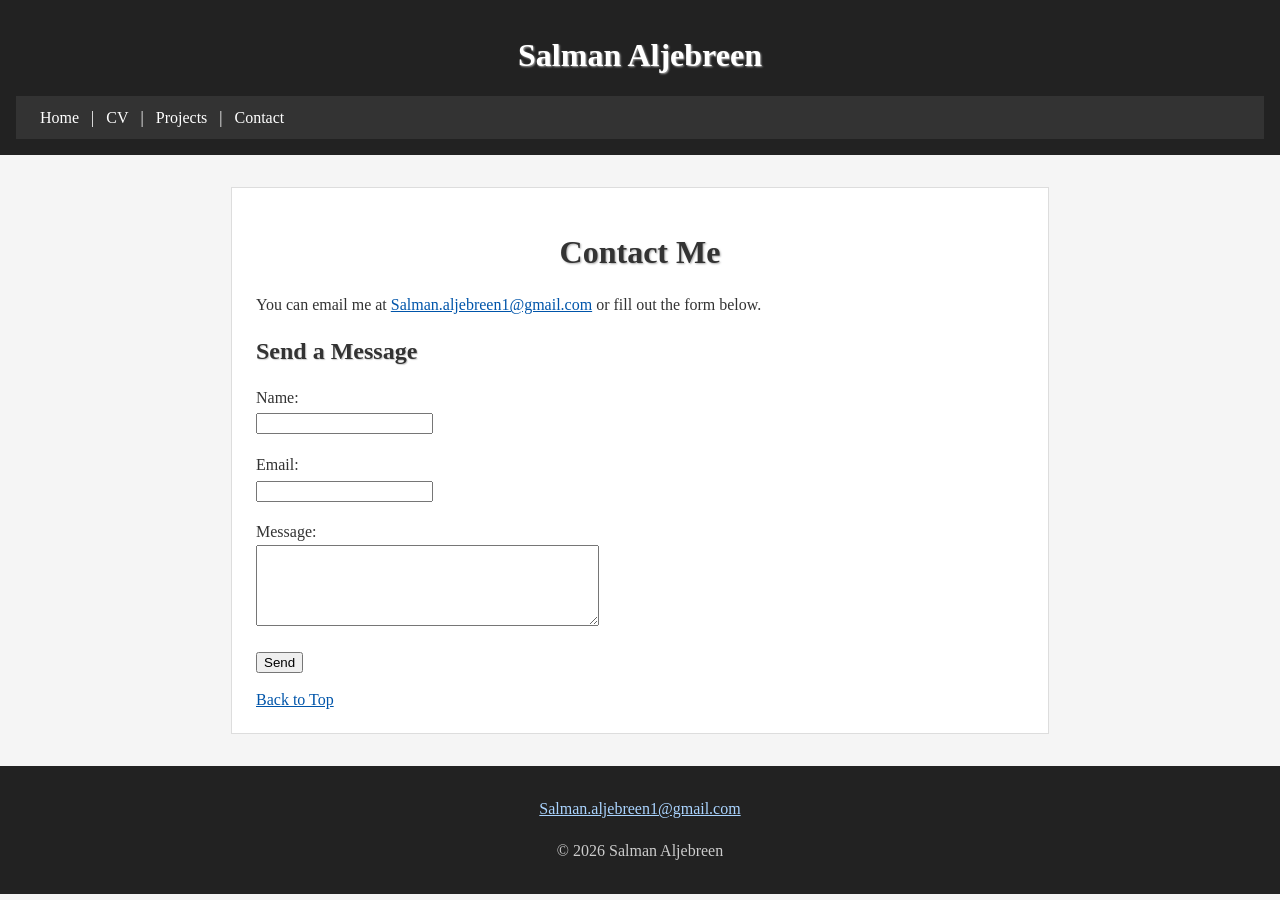
<file: contact.html>
<!DOCTYPE html>
<html lang="en">
<head>
<meta charset="UTF-8">
<title>Contact - Salman Aljebreen</title>
<link rel="stylesheet" href="styles.css">
</head>
<body>

<header role="banner">
<h1>Salman Aljebreen</h1>
<nav role="navigation">
<a href="index.html">Home</a> |
<a href="cv.html">CV</a> |
<a href="projects.html">Projects</a> |
<a href="contact.html">Contact</a>
</nav>
</header>

<main role="main" id="top">

<h1>Contact Me</h1>
<p>You can email me at <a href="mailto:Salman.aljebreen1@gmail.com">Salman.aljebreen1@gmail.com</a> or fill out the form below.</p>

<h2>Send a Message</h2>

<form action="#" method="post" onsubmit="return validateForm()">

<p>
<label for="name">Name:</label><br>
<input type="text" id="name" name="name">
</p>

<p>
<label for="email">Email:</label><br>
<input type="email" id="email" name="email">
</p>

<p>
<label for="message">Message:</label><br>
<textarea id="message" name="message" rows="5" cols="40"></textarea>
</p>

<p>
<button type="submit">Send</button>
</p>

</form>

<a href="#top">Back to Top</a>

</main>

<footer role="contentinfo">
<p><a href="mailto:Salman.aljebreen1@gmail.com">Salman.aljebreen1@gmail.com</a></p>
<p>&copy; 2026 Salman Aljebreen</p>
</footer>

<script src="scripts.js"></script>
</body>
</html>
</file>
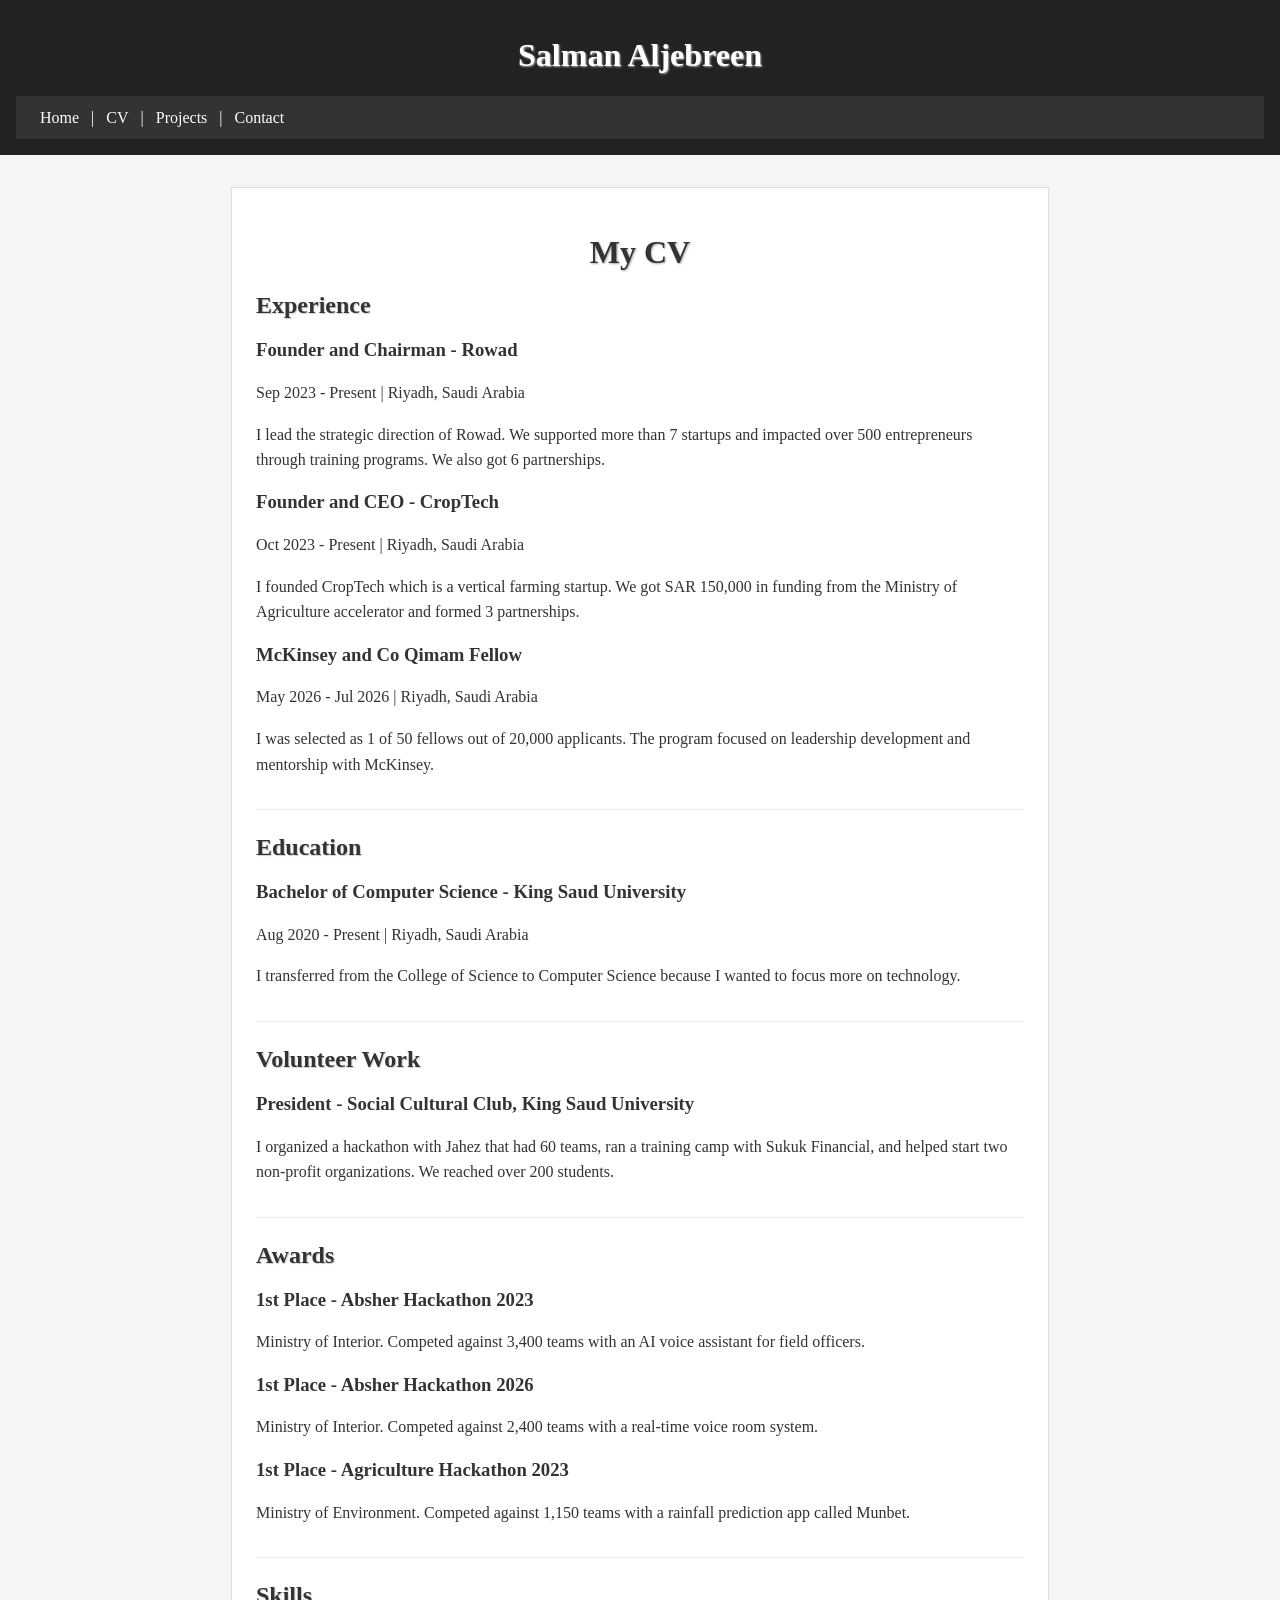
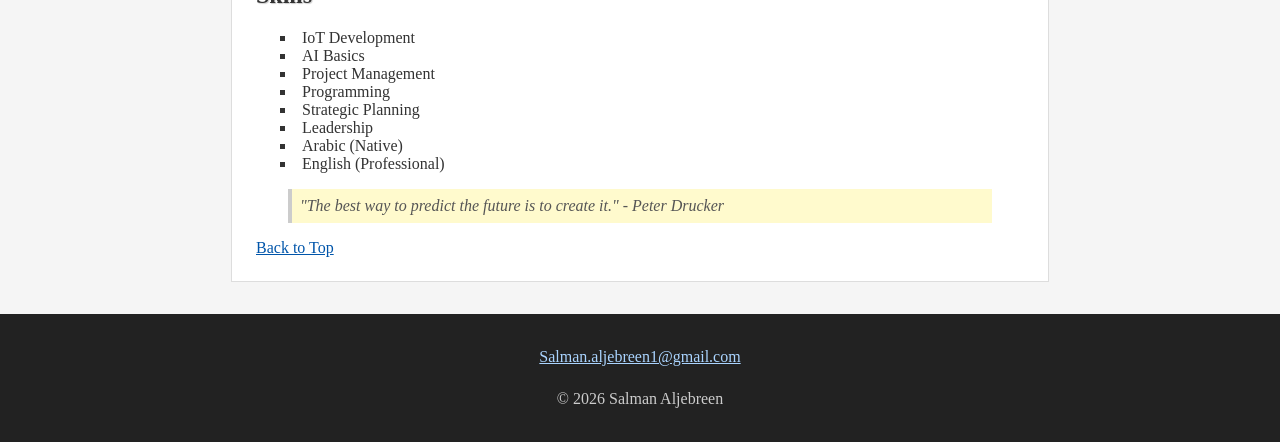
<file: cv.html>
<!DOCTYPE html>
<html lang="en">
<head>
<meta charset="UTF-8">
<title>CV - Salman Aljebreen</title>
<link rel="stylesheet" href="styles.css">
</head>
<body>

<header role="banner">
<h1>Salman Aljebreen</h1>
<nav role="navigation">
<a href="index.html">Home</a> |
<a href="cv.html">CV</a> |
<a href="projects.html">Projects</a> |
<a href="contact.html">Contact</a>
</nav>
</header>

<main role="main" id="top">

<h1>My CV</h1>

<article>

<section>
<h2>Experience</h2>

<h3>Founder and Chairman - Rowad</h3>
<p>Sep 2023 - Present | Riyadh, Saudi Arabia</p>
<p>I lead the strategic direction of Rowad. We supported more than 7 startups and impacted over 500 entrepreneurs through training programs. We also got 6 partnerships.</p>

<h3>Founder and CEO - CropTech</h3>
<p>Oct 2023 - Present | Riyadh, Saudi Arabia</p>
<p>I founded CropTech which is a vertical farming startup. We got SAR 150,000 in funding from the Ministry of Agriculture accelerator and formed 3 partnerships.</p>

<h3>McKinsey and Co Qimam Fellow</h3>
<p>May 2026 - Jul 2026 | Riyadh, Saudi Arabia</p>
<p>I was selected as 1 of 50 fellows out of 20,000 applicants. The program focused on leadership development and mentorship with McKinsey.</p>
</section>

<section>
<h2>Education</h2>
<h3>Bachelor of Computer Science - King Saud University</h3>
<p>Aug 2020 - Present | Riyadh, Saudi Arabia</p>
<p>I transferred from the College of Science to Computer Science because I wanted to focus more on technology.</p>
</section>

<section>
<h2>Volunteer Work</h2>
<h3>President - Social Cultural Club, King Saud University</h3>
<p>I organized a hackathon with Jahez that had 60 teams, ran a training camp with Sukuk Financial, and helped start two non-profit organizations. We reached over 200 students.</p>
</section>

<section>
<h2>Awards</h2>
<h3>1st Place - Absher Hackathon 2023</h3>
<p>Ministry of Interior. Competed against 3,400 teams with an AI voice assistant for field officers.</p>

<h3>1st Place - Absher Hackathon 2026</h3>
<p>Ministry of Interior. Competed against 2,400 teams with a real-time voice room system.</p>

<h3>1st Place - Agriculture Hackathon 2023</h3>
<p>Ministry of Environment. Competed against 1,150 teams with a rainfall prediction app called Munbet.</p>
</section>

</article>

<h2>Skills</h2>
<ul>
<li>IoT Development</li>
<li>AI Basics</li>
<li>Project Management</li>
<li>Programming</li>
<li>Strategic Planning</li>
<li>Leadership</li>
<li>Arabic (Native)</li>
<li>English (Professional)</li>
</ul>

<blockquote class="highlight">
"The best way to predict the future is to create it." - Peter Drucker
</blockquote>

<a href="#top">Back to Top</a>

</main>

<footer role="contentinfo">
<p><a href="mailto:Salman.aljebreen1@gmail.com">Salman.aljebreen1@gmail.com</a></p>
<p>&copy; 2026 Salman Aljebreen</p>
</footer>

<script src="scripts.js"></script>
</body>
</html>
</file>
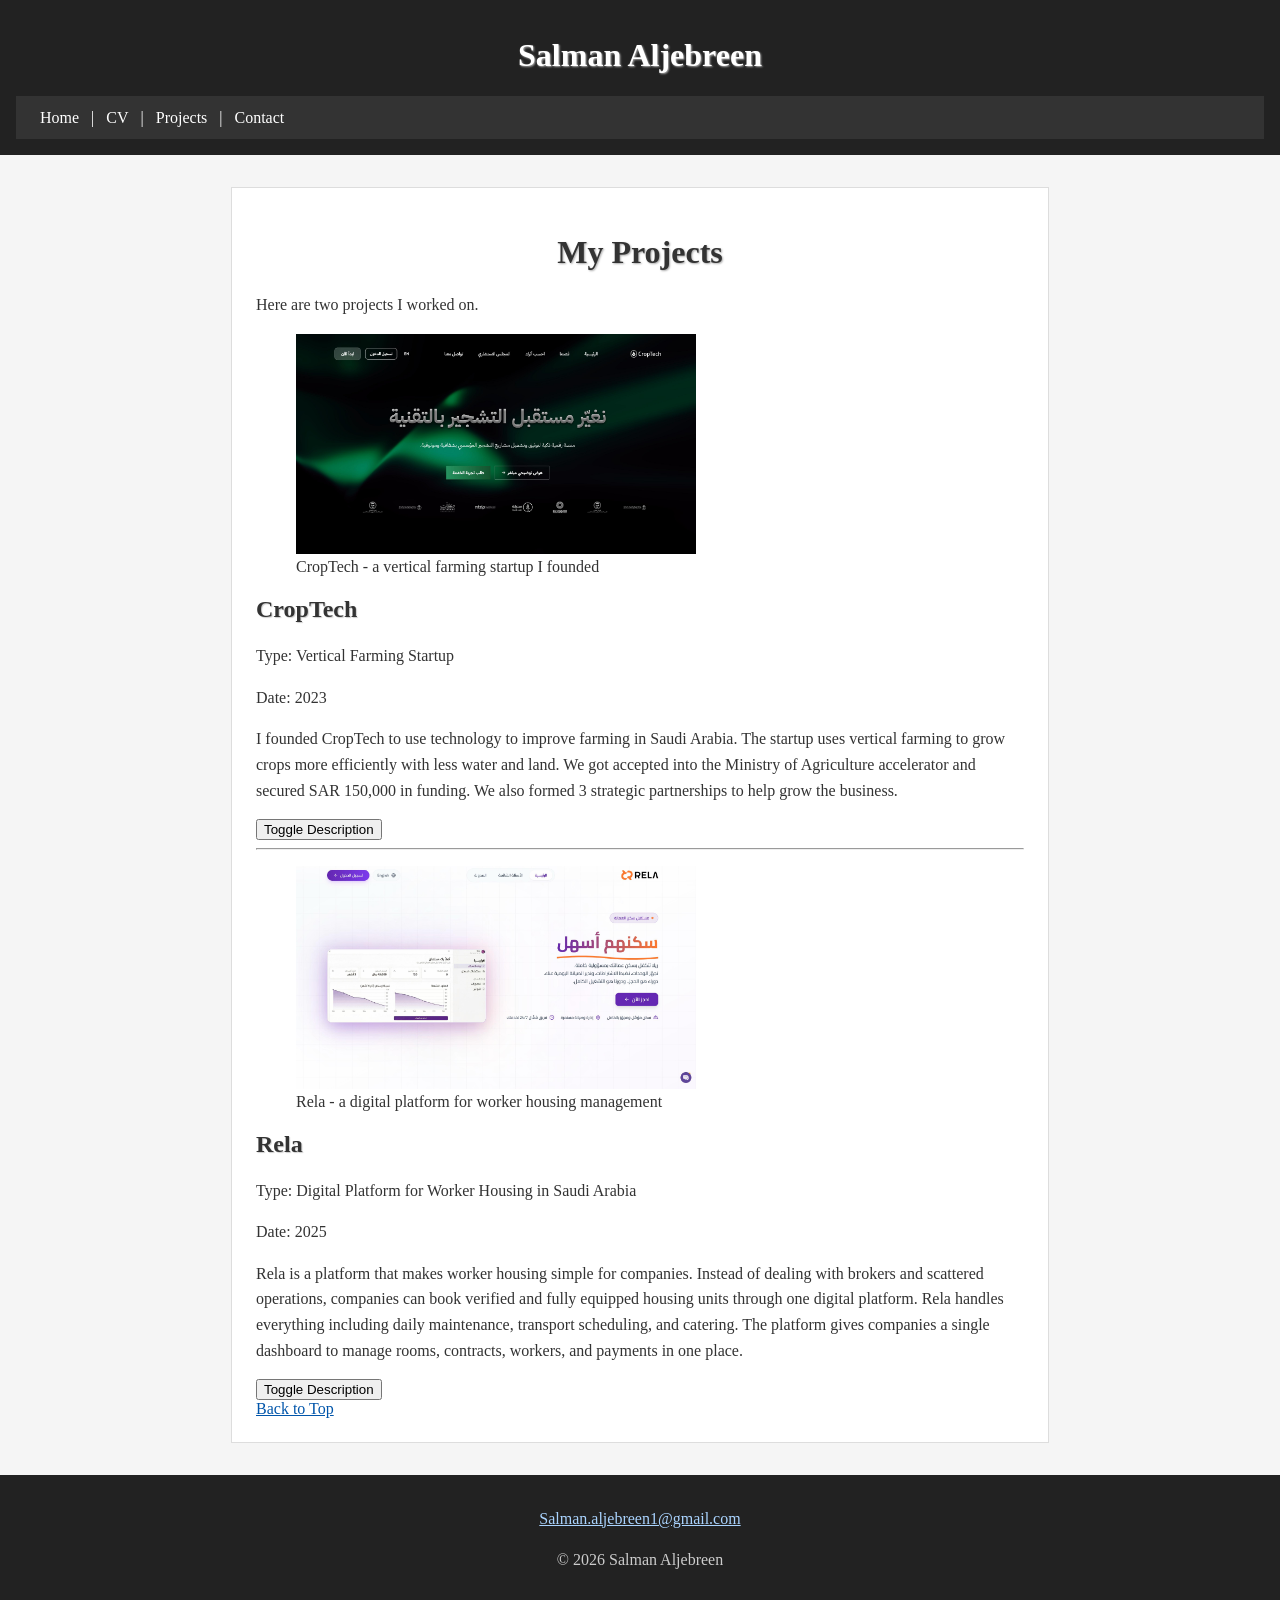
<file: projects.html>
<!DOCTYPE html>
<html lang="en">
<head>
<meta charset="UTF-8">
<title>Projects - Salman Aljebreen</title>
<link rel="stylesheet" href="styles.css">
</head>
<body>

<header role="banner">
<h1>Salman Aljebreen</h1>
<nav role="navigation">
<a href="index.html">Home</a> |
<a href="cv.html">CV</a> |
<a href="projects.html">Projects</a> |
<a href="contact.html">Contact</a>
</nav>
</header>

<main role="main" id="top">

<h1>My Projects</h1>
<p>Here are two projects I worked on.</p>

<article>
<figure>
<img src="images/Project_1.jpeg" alt="CropTech vertical farming startup" width="400">
<figcaption>CropTech - a vertical farming startup I founded</figcaption>
</figure>
<h2>CropTech</h2>
<p>Type: Vertical Farming Startup</p>
<p>Date: <time datetime="2023">2023</time></p>
<p id="croptech-desc">I founded CropTech to use technology to improve farming in Saudi Arabia. The startup uses vertical farming to grow crops more efficiently with less water and land. We got accepted into the Ministry of Agriculture accelerator and secured SAR 150,000 in funding. We also formed 3 strategic partnerships to help grow the business.</p>
<button onclick="toggleDescription('croptech-desc')">Toggle Description</button>
</article>

<hr>

<article>
<figure>
<img src="images/Project_2.jpeg" alt="Rela worker housing platform" width="400">
<figcaption>Rela - a digital platform for worker housing management</figcaption>
</figure>
<h2>Rela</h2>
<p>Type: Digital Platform for Worker Housing in Saudi Arabia</p>
<p>Date: <time datetime="2025">2025</time></p>
<p id="rela-desc">Rela is a platform that makes worker housing simple for companies. Instead of dealing with brokers and scattered operations, companies can book verified and fully equipped housing units through one digital platform. Rela handles everything including daily maintenance, transport scheduling, and catering. The platform gives companies a single dashboard to manage rooms, contracts, workers, and payments in one place.</p>
<button onclick="toggleDescription('rela-desc')">Toggle Description</button>
</article>

<a href="#top">Back to Top</a>

</main>

<footer role="contentinfo">
<p><a href="mailto:Salman.aljebreen1@gmail.com">Salman.aljebreen1@gmail.com</a></p>
<p>&copy; 2026 Salman Aljebreen</p>
</footer>

<script src="scripts.js"></script>
</body>
</html>
</file>
<file: styles.css>
/* ── Element Selectors ── */
body {
    font-family: Georgia, serif;
    background-color: #f5f5f5;
    color: #333;
    margin: 0;
    padding: 0;
}

h1 {
    font-size: 2rem;
    font-weight: bold;
    text-align: center;
    text-transform: capitalize;
    text-shadow: 1px 1px 2px #aaa;
}

h2 {
    font-size: 1.5rem;
    font-weight: bold;
    text-shadow: 1px 1px 1px #ccc;
}

p {
    font-size: 1rem;
    line-height: 1.6em;
}

ul, ol {
    list-style-type: square;
    list-style-position: inside;
    padding-left: 1.5em;
}

dl {
    margin: 1em 0;
}

a {
    color: #0055aa;
}

/* ── Navigation Styling ── */
nav {
    background-color: #333;
    padding: 0.8em 1em;
}

nav a {
    color: #fff;
    text-decoration: none;
    margin: 0 0.5em;
}

/* ── Layout and Spacing ── */
header {
    background-color: #222;
    color: #fff;
    padding: 1em;
}

main {
    max-width: 60vw;
    margin: 2em auto;
    padding: 1.5em;
    background-color: #fff;
    border: 1px solid #ddd;
}

footer {
    text-align: center;
    padding: 1em;
    font-size: 0.9rem;
    background-color: #222;
    color: #ccc;
}

footer a {
    color: #aad4ff;
}

section {
    margin-bottom: 1.5em;
    padding-bottom: 1em;
    border-bottom: 1px solid #eee;
}

blockquote {
    font-style: italic;
    border-left: 4px solid #ccc;
    padding-left: 1em;
    color: #555;
    margin: 1em 2em;
}

/* ── ID Selector ── */
#intro {
    font-style: italic;
    border-left: 4px solid #0055aa;
    padding-left: 1em;
}

/* ── Class Selector ── */
.highlight {
    background-color: #fffacd;
    padding: 0.5em;
}
</file>
